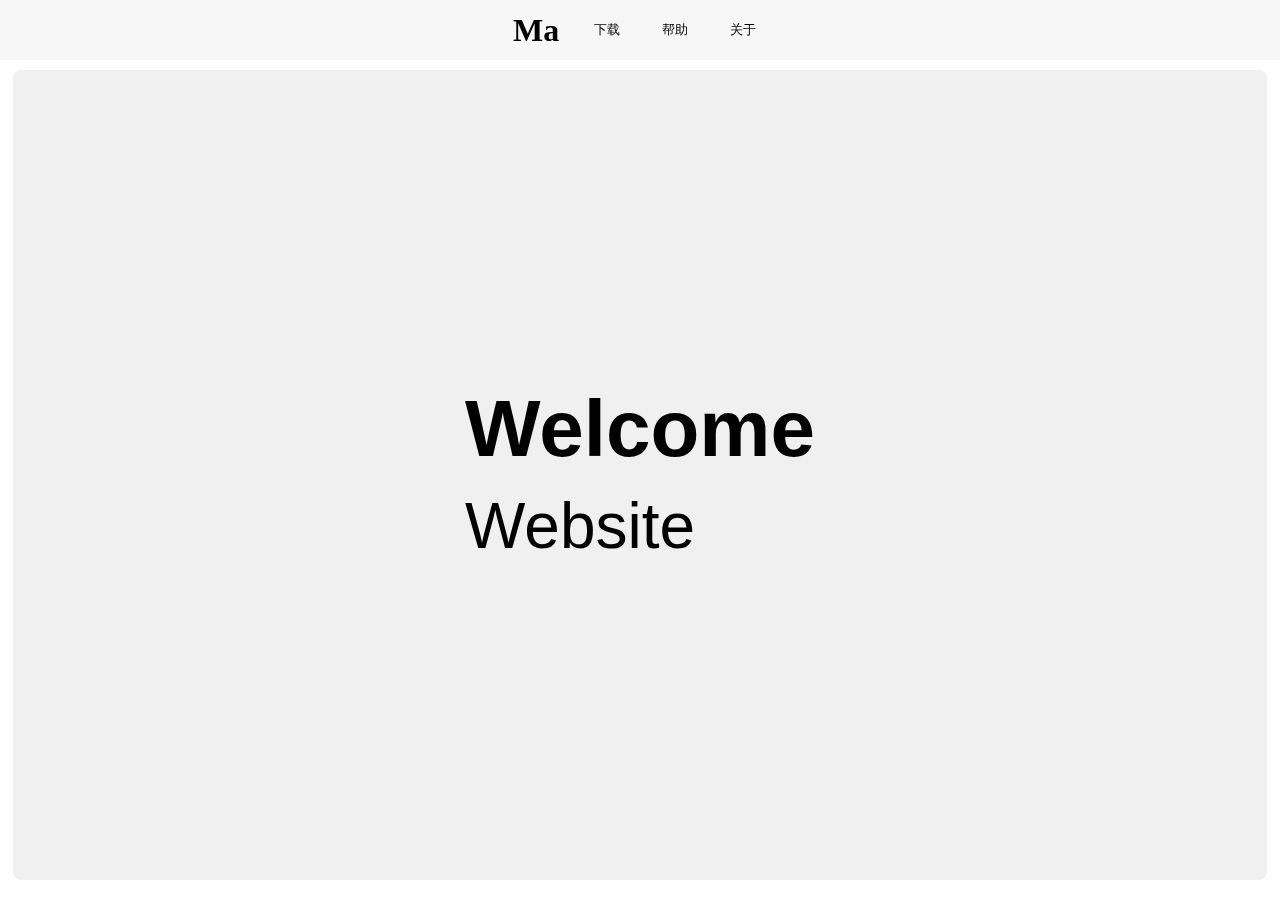
<file: index.html>
<!DOCTYPE html>
<html lang="en">
<head>
    <meta charset="UTF-8">
    <meta name="viewport" content="width=device-width, initial-scale=1.0">
    <link rel="stylesheet" href="css/tus.css">
    <link rel="stylesheet" href="https://lf3-cdn-tos.bytecdntp.com/cdn/expire-1-M/font-awesome/4.7.0/css/font-awesome.min.css">
    <title>Matkh</title>
    <link rel="shortcut icon" href="ZAO.png" type="image/x-icon">
</head>
<body>
    <div class="navbar">
            <div class="logo"><h1>Ma</h1></div>
<button onclick="showContent('content1')">下载</button>
<button onclick="showContent('content2')">帮助</button>
<button onclick="showContent('content3')">关于</button>

    </div>
    <!--WELCOME-->
    <div id="cont" class="cont">
        <h1>Welcome<br><span>Website</span></h1>
    </div>
    <!--DOWNLOAD-->
    <div id="content1" class="content">
        <h1 style="text-align: center;">下载</h1>
        <div class="yellow-warn"> 
            <h3><i class="fa fa-exclamation-circle"></i>请注意：这些仅用于学习用途</h3>
        </div>
        <div class="green-warn"> 
            <h3><i class="fa fa-check-square"></i>单击卡片进入下载页面</h3>
        </div>
        <div class="download-card" onclick="location.href='xzmuban.html'">
              <i class="fa fa-pencil-square"></i>
            <h1>HTML模板</h1>
        </div>
 
        <div class="download-card" onclick="location.href='flmuban.html'">
            <i class="fa fa-music"></i>
          <h1>FL Studio模板</h1>
          
      </div>
      
  </div>
    </div>
    <!--FAQ-->
    <div id="content2" class="content">
        <h2>帮助</h2>
        <h3>关于FL插件问题</h3>
        <p>FL Studio模板中，部分插件为外置插件，未安装会导致缺失部分音色
            <br>不过基于想象力，您仍然可以采用其他插件实现创作</p>
    </div>
    <!--ABOUT-->
    <div id="content3" class="content">
        <h2>关于MATKH</h2>
        <img src="ZAO.png" alt="Logo">
        <h1>Ma Website(Ver:4e)</h1>
        <div class="red-warn"> 
            <h3><i class="fa fa-exclamation-circle"></i>No Content</h3>
        </div>
    </div>
    
</body>
<script>
    function showContent(id) {
    // 隐藏所有内容
    let cont = document.getElementById('cont');
    var contents = document.getElementsByClassName("content");
    for (var i = 0; i < contents.length; i++) {
        contents[i].style.display = "none";
        cont.style.display = "none";
        
    }

    // 显示指定id的内容
    var contentToShow = document.getElementById(id);
    if (contentToShow) {
        contentToShow.style.display = "block";
    }
}
</script>
</html>
</file>
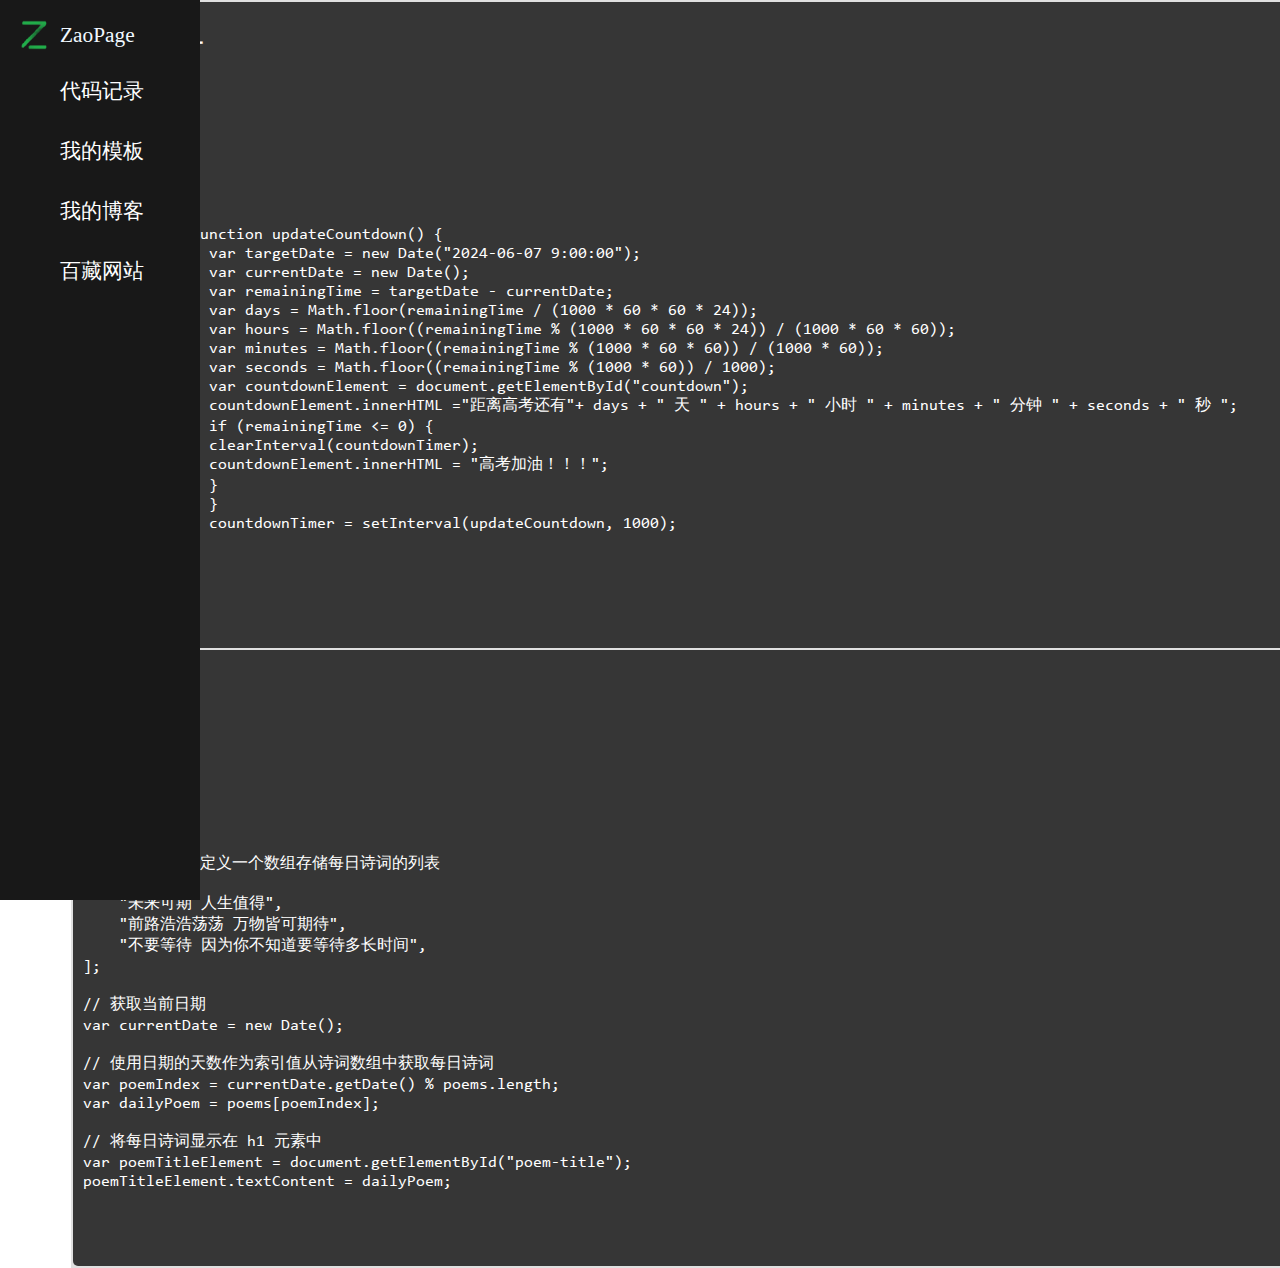
<file: code.html>
<!DOCTYPE html>
<html lang="en">
<head>
    <meta charset="UTF-8">
    <meta http-equiv="X-UA-Compatible" content="IE=edge">
    <meta name="viewport" content="width=device-width, initial-scale=1.0">
    <link rel="shortcut icon" href="ZAO.png">
    <link rel ="stylesheet" media="screen and (min-width: 1000px)" href="css/style.css">
    <link rel ="stylesheet" media="screen and (max-width: 999px)" href="css/style-min.css">
    <link rel="stylesheet" href="https://lf3-cdn-tos.bytecdntp.com/cdn/expire-1-M/font-awesome/4.7.0/css/font-awesome.min.css">
    <title>zao 代码</title>
</head>
<body>
   <div class="nav">
    <div class="logo"><img src="ZAO.png" alt="logo" width="40px" height="40px"><span peno>ZaoPage</span></div>
      <div class="phbox1"></div>
      <a href="index.html" class="fa fa-chevron-left"><span peno>代码记录</span></a>
      <a href="csspage.html" class="fa fa-css3"><span peno>我的模板</span></a>
      <a href="myblog.html" class="fa fa-newspaper-o"><span peno>我的博客</span></a>
      <a href="websites.html" class="fa fa-link"><span peno>百藏网站</span></a>
   </div>
   <div class="content" style="display: block;">
    <div class="code-card">
      <h2>高考倒计时</h2>
      <pre>
        <button onclick="copyToClipboard()">复制</button>
        <h3>Javascript</h3>
          <code code id="code">
            
            function updateCountdown() {
              var targetDate = new Date("2024-06-07 9:00:00");
              var currentDate = new Date();
              var remainingTime = targetDate - currentDate;
              var days = Math.floor(remainingTime / (1000 * 60 * 60 * 24));
              var hours = Math.floor((remainingTime % (1000 * 60 * 60 * 24)) / (1000 * 60 * 60));
              var minutes = Math.floor((remainingTime % (1000 * 60 * 60)) / (1000 * 60));
              var seconds = Math.floor((remainingTime % (1000 * 60)) / 1000);
              var countdownElement = document.getElementById("countdown");
              countdownElement.innerHTML ="距离高考还有"+ days + " 天 " + hours + " 小时 " + minutes + " 分钟 " + seconds + " 秒 ";
              if (remainingTime &#60= 0) {
              clearInterval(countdownTimer);
              countdownElement.innerHTML = "高考加油！！！";
              }
              }
          var countdownTimer = setInterval(updateCountdown, 1000);
          </code>
      </pre>
      <h2>效果</h2>
      <h3 id="countdown"></h3>
  </div>
  <!---------2----------->
  <div class="code-card">
    <h2>每日一句</h2>
    <pre>
      <button onclick="copyT()">复制</button>
      <h3>Javascript</h3>
        <code code id="codet">
          // 定义一个数组存储每日诗词的列表
var poems = [
    "未来可期 人生值得",
    "前路浩浩荡荡 万物皆可期待",
    "不要等待 因为你不知道要等待多长时间",
];

// 获取当前日期
var currentDate = new Date();

// 使用日期的天数作为索引值从诗词数组中获取每日诗词
var poemIndex = currentDate.getDate() % poems.length;
var dailyPoem = poems[poemIndex];

// 将每日诗词显示在 h1 元素中
var poemTitleElement = document.getElementById("poem-title");
poemTitleElement.textContent = dailyPoem;

        </code>
    </pre>
</div>
   </div>
</body>
<script>
  function updateCountdown() {
              var targetDate = new Date("2024-06-07 9:00:00");
              var currentDate = new Date();
              var remainingTime = targetDate - currentDate;
              var days = Math.floor(remainingTime / (1000 * 60 * 60 * 24));
              var hours = Math.floor((remainingTime % (1000 * 60 * 60 * 24)) / (1000 * 60 * 60));
              var minutes = Math.floor((remainingTime % (1000 * 60 * 60)) / (1000 * 60));
              var seconds = Math.floor((remainingTime % (1000 * 60)) / 1000);
              var countdownElement = document.getElementById("countdown");
              countdownElement.innerHTML ="距离高考还有"+ days + " 天 " + hours + " 小时 " + minutes + " 分钟 " + seconds + " 秒 ";
              if (remainingTime <= 0) {
              clearInterval(countdownTimer);
              countdownElement.innerHTML = "高考加油！！！";
              }
              }
              var countdownTimer = setInterval(updateCountdown, 1000);
              //----------------------------------
              function copyToClipboard() {
            const code = document.getElementById('code').innerText;
            const textarea = document.createElement('textarea');
            textarea.value = code;
            document.body.appendChild(textarea);
            textarea.select();
            document.execCommand('copy');
            document.body.removeChild(textarea);
            alert('文本已复制到剪贴板！');
        }
        
        function copyT() {
            const code = document.getElementById('codet').innerText;
            const textarea = document.createElement('textarea');
            textarea.value = code;
            document.body.appendChild(textarea);
            textarea.select();
            document.execCommand('copy');
            document.body.removeChild(textarea);
            alert('文本已复制到剪贴板！');
        }
</script>
</html>
</file>
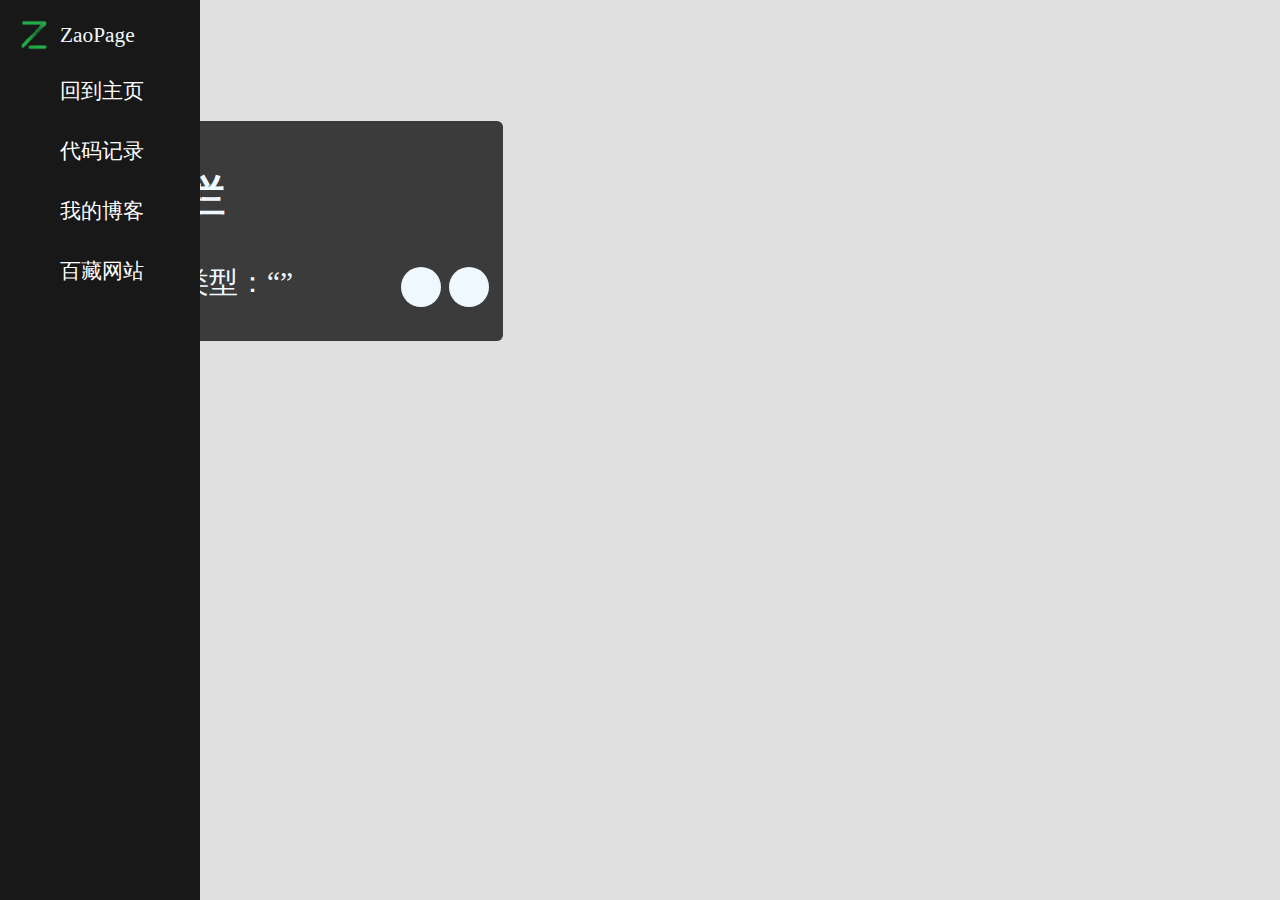
<file: csspage.html>
<!DOCTYPE html>
<html lang="en">
<head>
    <meta charset="UTF-8">
    <meta http-equiv="X-UA-Compatible" content="IE=edge">
    <meta name="viewport" content="width=device-width, initial-scale=1.0">
    <link rel="shortcut icon" href="ZAO.png">
    <link rel ="stylesheet" media="screen and (min-width: 1000px)" href="css/style.css">
    <link rel ="stylesheet" media="screen and (max-width: 999px)" href="css/style-min.css">
    <link rel="stylesheet" href="https://lf3-cdn-tos.bytecdntp.com/cdn/expire-1-M/font-awesome/4.7.0/css/font-awesome.min.css">
    <title>Zao 网页模板</title>
</head>
<body>
   <div class="nav">
       <div class="logo"><img src="ZAO.png" alt="logo" width="40px" height="40px"><span peno>ZaoPage</span></div>
      <div class="phbox1"></div>
      <a href="index.html" class="fa fa-chevron-left"><span peno>回到主页</span></a>
      <a href="code.html" class="fa fa-code"><span peno>代码记录</span></a>
      <a href="myblog.html" class="fa fa-newspaper-o"><span peno>我的博客</span></a>
      <a href="websites.html" class="fa fa-link"><span peno>百藏网站</span></a>
   </div>
   <div class="content" style="display: block;">
      <h1 class="tit">模板</h1>
      <div class="mb-card">
        <h2>侧边栏</h2>
        主语言类型：<q class="fa fa-css3"></q>
        <a class="yuen" href="muban/n.htm"><i class="fa fa-chevron-right"></i></a>
        <a class="yuen" download="muban/n.htm" href="muban/n.htm"><i class="fa fa-download"></i></a>
      </div>
   </div>
</body>
</html>
</file>
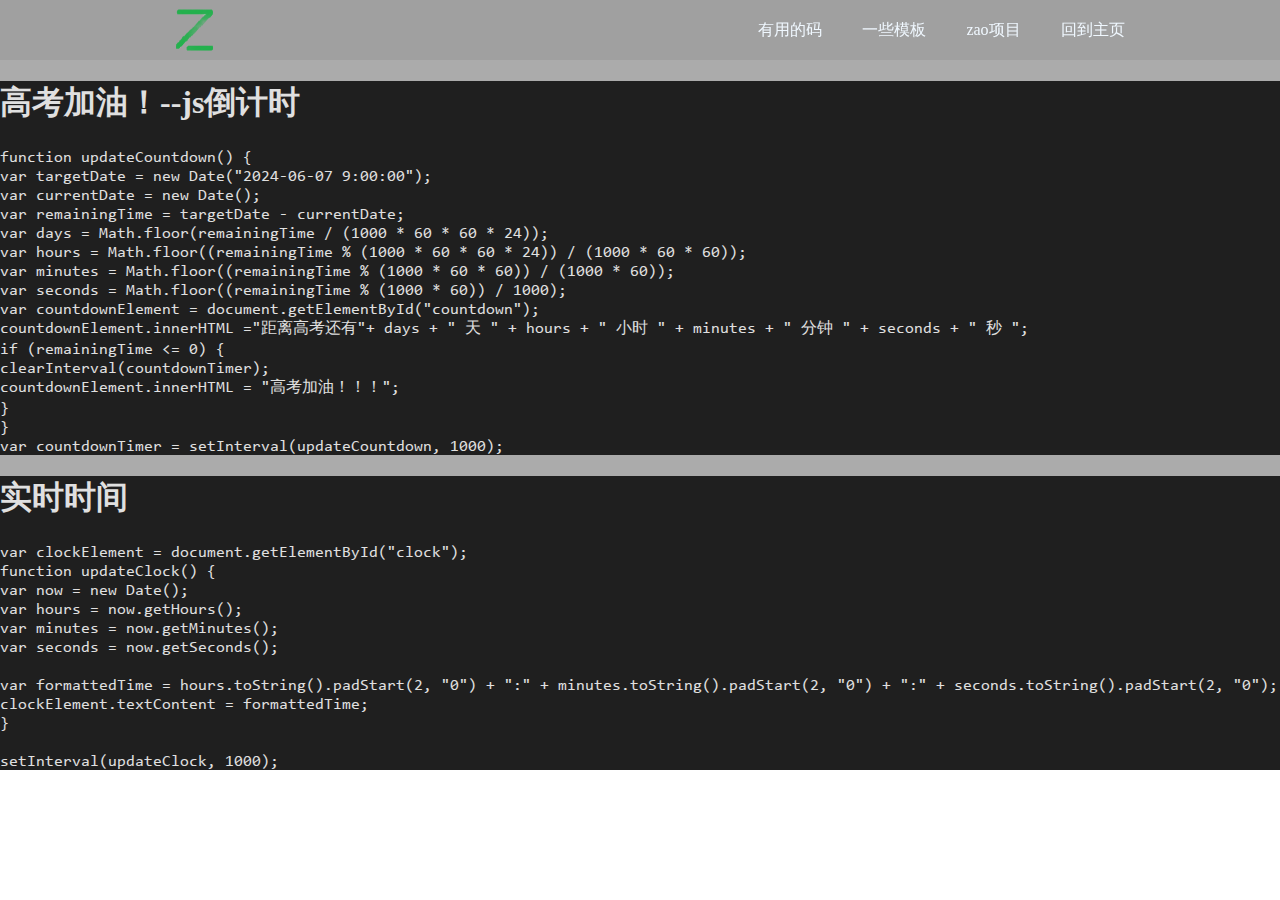
<file: doc.html>
<!DOCTYPE html>
<html>
    <head>
        <meta charset="utf-8">
        <title>ZAO css</title>
        <link rel="shortcut icon" href="ZAO.png">
        <meta name="viewport" content="width=device-width, initial-scale=1">
    <meta name="viewport" content="width=device-width, initial-scale=1">
    <link rel ="stylesheet" media="screen and (min-width: 1000px)" href="css/one.css">
    <link rel ="stylesheet" media="screen and (max-width: 999px)" href="css/onem.css">
    </head>
    <style>
        @font-face {
            font-family: consola;
            src: url(css/consola-1.ttf);
        }
        code{
            font-family: consola;
        }
    </style>
    <body>
        <div class="navbar">
            <img src="ZAO.png" alt="ZAO" width="60px" height="60px" onclick="cdlan()">
            <a href="doc.html">有用的码</a>
            <a href="dow.html">一些模板</a>
            <a href="covim.html">zao项目</a>
            <a href="index.html">回到主页</a>
        </div>
        <div class="lant" id="lan" style="left: -1200px;">
            <a href="doc.html">有用的码</a>
            <a href="dow.html">一些模板</a>
            <a href="covim.html">zao项目</a>
            <a href="index.html">回到主页</a>
        </div>
        <div class="text">
            <div class="card-zu">
                <h1>高考加油！--js倒计时</h1> 
                <code>
                    function updateCountdown() {<br>
                        var targetDate = new Date("2024-06-07 9:00:00");<br>
                        var currentDate = new Date();<br>
                        var remainingTime = targetDate - currentDate;<br>
                        var days = Math.floor(remainingTime / (1000 * 60 * 60 * 24));<br>
                        var hours = Math.floor((remainingTime % (1000 * 60 * 60 * 24)) / (1000 * 60 * 60));<br>
                        var minutes = Math.floor((remainingTime % (1000 * 60 * 60)) / (1000 * 60));<br>
                        var seconds = Math.floor((remainingTime % (1000 * 60)) / 1000);<br>
                        var countdownElement = document.getElementById("countdown");<br>
                        countdownElement.innerHTML ="距离高考还有"+ days + " 天 " + hours + " 小时 " + minutes + " 分钟 " + seconds + " 秒 ";<br>
                        if (remainingTime <= 0) {<br>
                          clearInterval(countdownTimer);<br>
                          countdownElement.innerHTML = "高考加油！！！";<br>
                        }<br>
                      }<br>
                      var countdownTimer = setInterval(updateCountdown, 1000);<br>
                </code>
            </div>
            <div class="card-zu">
                <h1>实时时间</h1>
                <code>
                    var clockElement = document.getElementById("clock");<br>
function updateClock() {<br>
  var now = new Date();<br>
  var hours = now.getHours();<br>
  var minutes = now.getMinutes();<br>
  var seconds = now.getSeconds();<br>
  <br>
  var formattedTime = hours.toString().padStart(2, "0") + ":" + minutes.toString().padStart(2, "0") + ":" +
    seconds.toString().padStart(2, "0");<br>
  clockElement.textContent = formattedTime;<br>
}<br>
<br>
setInterval(updateClock, 1000);<br>
                </code>
            </div>
        </div>
    </body>
    <script>
    let lan = document.getElementById('lan');
        function cdlan(){
            if(lan.style.left === '-1200px'){
                lan.style.left = '0';
            }else{
                lan.style.left = '-1200px';
            }
        }
    </script>
</html>
</file>
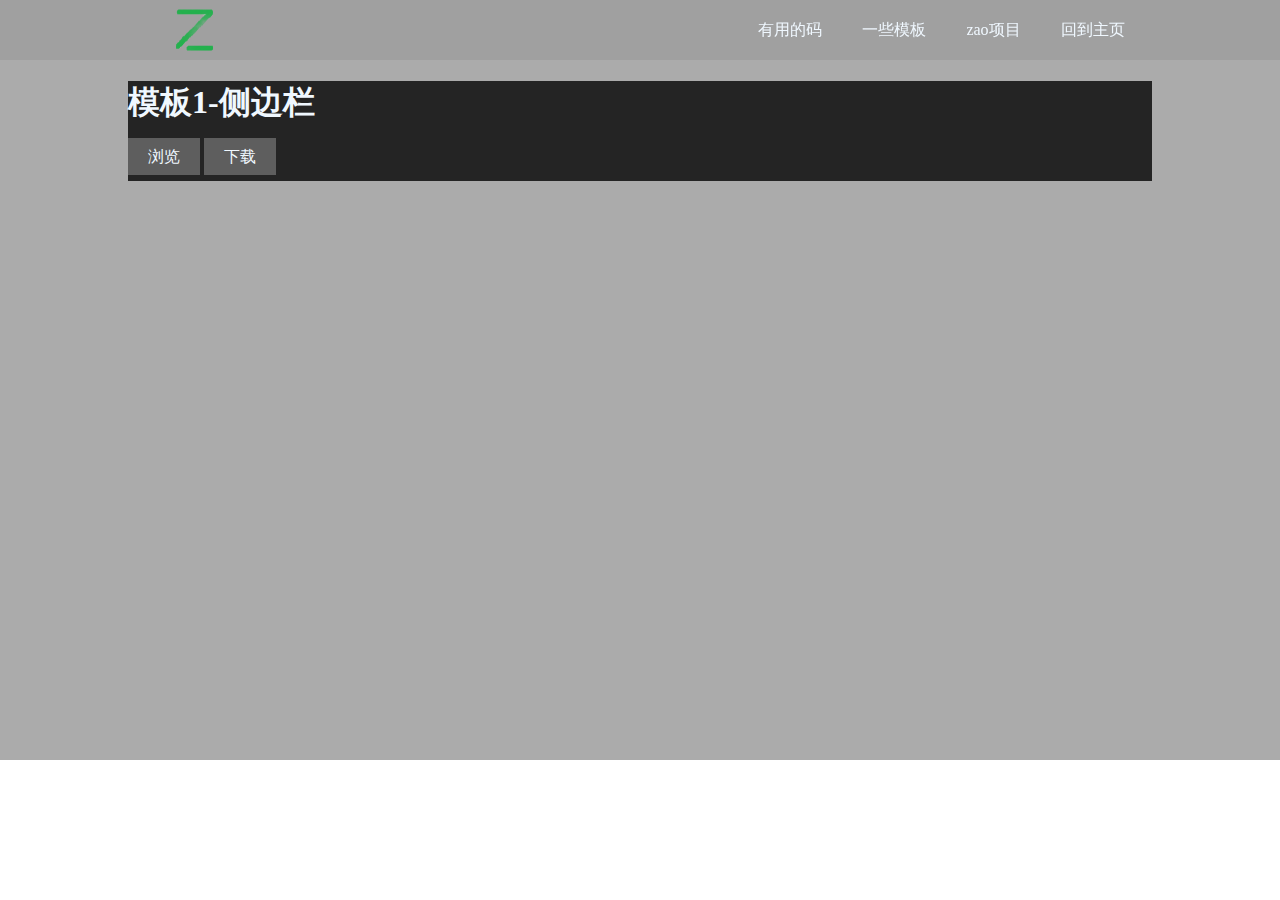
<file: dow.html>
<!DOCTYPE html>
<html>
    <head>
        <meta charset="utf-8">
        <title>ZAO 模板</title>
        <link rel="shortcut icon" href="ZAO.png">
        <link rel="stylesheet" href="https://lf3-cdn-tos.bytecdntp.com/cdn/expire-1-M/font-awesome/4.7.0/css/font-awesome.min.css">
        <meta name="viewport" content="width=device-width, initial-scale=1">
    <meta name="viewport" content="width=device-width, initial-scale=1">
    <link rel ="stylesheet" media="screen and (min-width: 1000px)" href="css/one.css">
    <link rel ="stylesheet" media="screen and (max-width: 999px)" href="css/onem.css">
    </head>
    <body>
        <div class="navbar">
            <img src="ZAO.png" alt="ZAO" width="60px" height="60px" onclick="cdlan()">
            <a href="doc.html">有用的码</a>
            <a href="dow.html">一些模板</a>
            <a href="covim.html">zao项目</a>
            <a href="index.html">回到主页</a>
        </div>
        <div class="lant" id="lan" style="left: -1200px;">
            <a href="doc.html">有用的码</a>
            <a href="dow.html">一些模板</a>
            <a href="covim.html">zao项目</a>
            <a href="index.html">回到主页</a>
        </div>
        <div class="text">
            <div class="muban">
            <h1>模板1-侧边栏</h1>
            
            <a onclick="location.href= 'muban/n.htm'">浏览</a>
            <a href="muban/n.htm" download="muban/n.htm">下载</a>
            </div>
        </div>
    </body>
    <script>
    let lan = document.getElementById('lan');
        function cdlan(){
            if(lan.style.left === '-1200px'){
                lan.style.left = '0';
            }else{
                lan.style.left = '-1200px';
            }
        }
    </script>
</html>
</file>
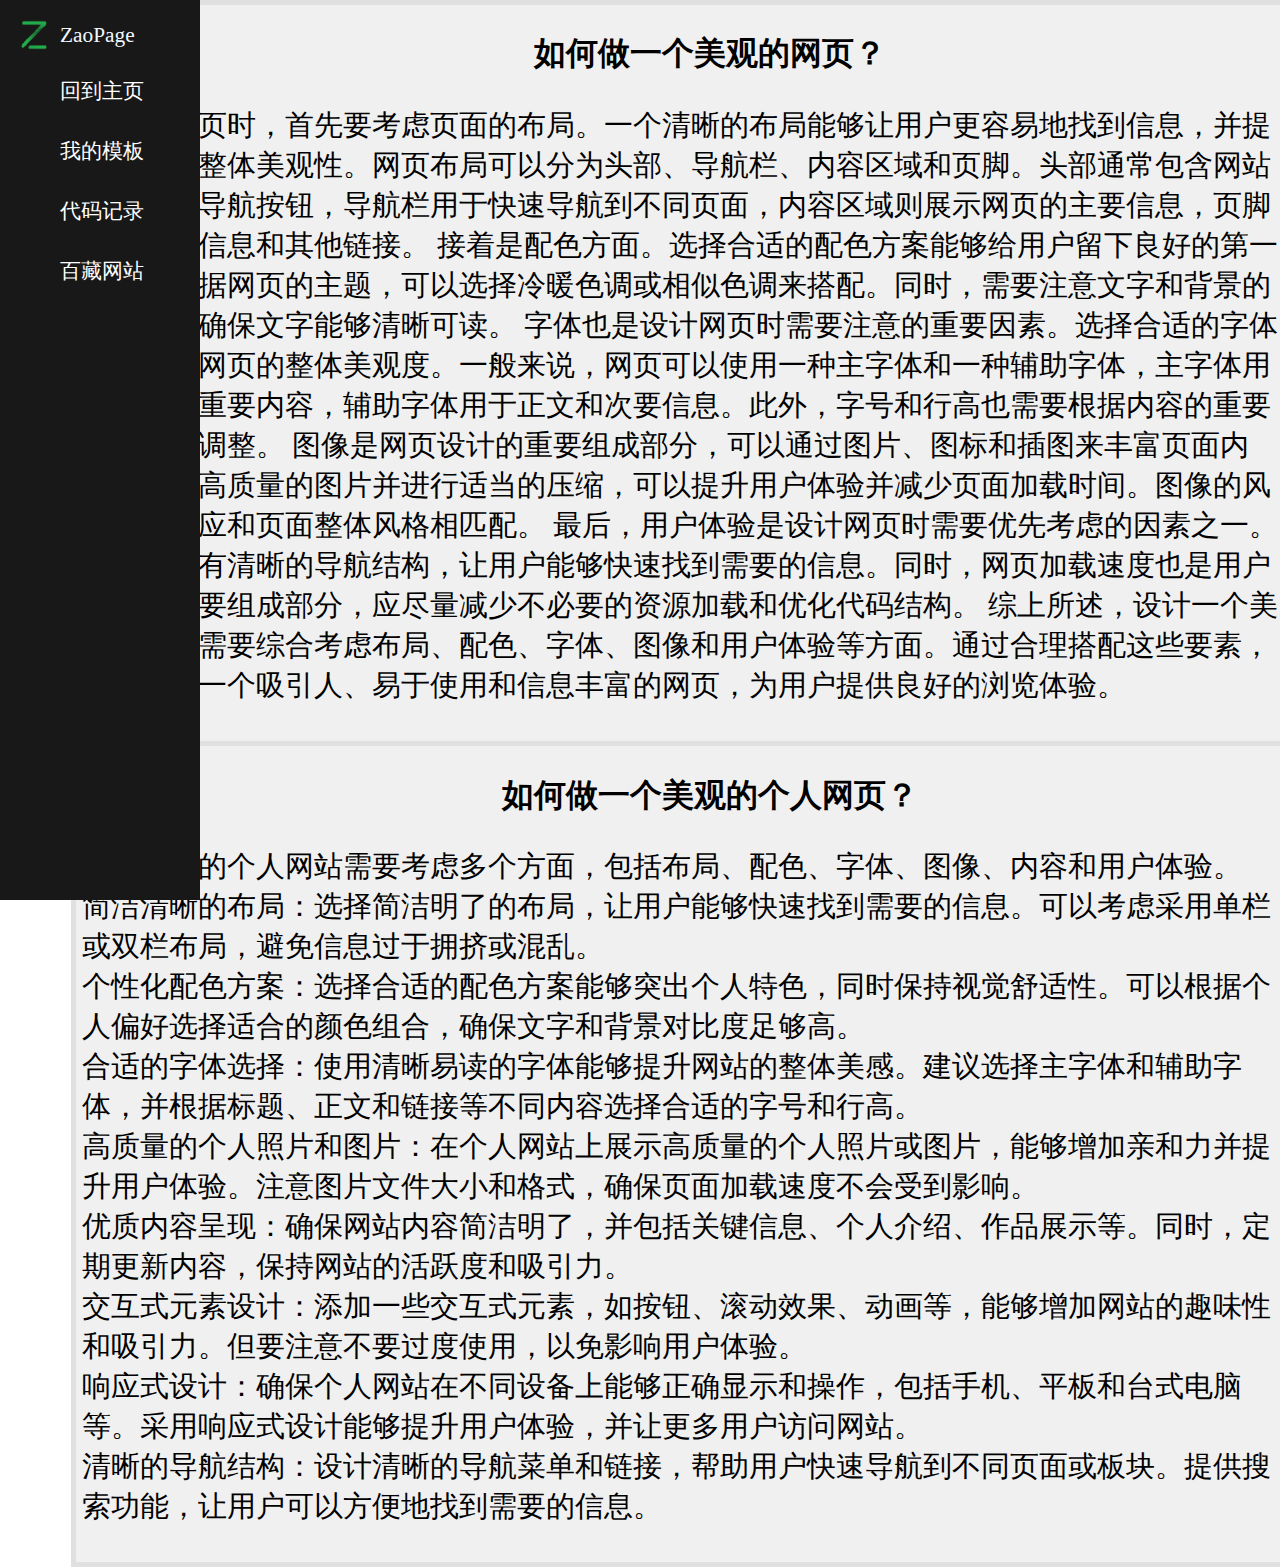
<file: myblog.html>
<!DOCTYPE html>
<html lang="en">
<head>
    <meta charset="UTF-8">
    <meta http-equiv="X-UA-Compatible" content="IE=edge">
    <meta name="viewport" content="width=device-width, initial-scale=1.0">
    <link rel="shortcut icon" href="ZAO.png">
    <link rel ="stylesheet" media="screen and (min-width: 1000px)" href="css/style.css">
    <link rel ="stylesheet" media="screen and (max-width: 999px)" href="css/style-min.css">
    <link rel="stylesheet" href="https://lf3-cdn-tos.bytecdntp.com/cdn/expire-1-M/font-awesome/4.7.0/css/font-awesome.min.css">
    <title>ZAO --？</title>
</head>
<body>
   <div class="nav">
    <div class="logo"><img src="ZAO.png" alt="logo" width="40px" height="40px"><span peno>ZaoPage</span></div>
      <div class="phbox1"></div>
      <a href="index.html" class="fa fa-chevron-left"><span peno>回到主页</span></a>
      <a href="csspage.html" class="fa fa-css3"><span peno>我的模板</span></a>
      <a href="code.html" class="fa fa-code"><span peno>代码记录</span></a>
      <a href="websites.html" class="fa fa-link"><span peno>百藏网站</span></a>
   </div>
   <div class="content" style="display: block;overflow-y: scroll;">
      <!--Text1-->
         <div class="text-blog">
            <h1>如何做一个美观的网页？</h1>
            <p>
               在设计网页时，首先要考虑页面的布局。一个清晰的布局能够让用户更容易地找到信息，并提升网页的整体美观性。网页布局可以分为头部、导航栏、内容区域和页脚。头部通常包含网站的标志和导航按钮，导航栏用于快速导航到不同页面，内容区域则展示网页的主要信息，页脚包含版权信息和其他链接。

               接着是配色方面。选择合适的配色方案能够给用户留下良好的第一印象。根据网页的主题，可以选择冷暖色调或相似色调来搭配。同时，需要注意文字和背景的对比度，确保文字能够清晰可读。
               
               字体也是设计网页时需要注意的重要因素。选择合适的字体能够提升网页的整体美观度。一般来说，网页可以使用一种主字体和一种辅助字体，主字体用于标题和重要内容，辅助字体用于正文和次要信息。此外，字号和行高也需要根据内容的重要程度进行调整。
               
               图像是网页设计的重要组成部分，可以通过图片、图标和插图来丰富页面内容。选择高质量的图片并进行适当的压缩，可以提升用户体验并减少页面加载时间。图像的风格和颜色应和页面整体风格相匹配。
               
               最后，用户体验是设计网页时需要优先考虑的因素之一。网页应具有清晰的导航结构，让用户能够快速找到需要的信息。同时，网页加载速度也是用户体验的重要组成部分，应尽量减少不必要的资源加载和优化代码结构。
               
               综上所述，设计一个美观的网页需要综合考虑布局、配色、字体、图像和用户体验等方面。通过合理搭配这些要素，可以打造一个吸引人、易于使用和信息丰富的网页，为用户提供良好的浏览体验。

            </p>
         </div>
         <div class="text-blog">
            <h1>如何做一个美观的个人网页？</h1>
            <p>
               设计美观的个人网站需要考虑多个方面，包括布局、配色、字体、图像、内容和用户体验。<br>
               简洁清晰的布局：选择简洁明了的布局，让用户能够快速找到需要的信息。可以考虑采用单栏或双栏布局，避免信息过于拥挤或混乱。<br>

个性化配色方案：选择合适的配色方案能够突出个人特色，同时保持视觉舒适性。可以根据个人偏好选择适合的颜色组合，确保文字和背景对比度足够高。<br>

合适的字体选择：使用清晰易读的字体能够提升网站的整体美感。建议选择主字体和辅助字体，并根据标题、正文和链接等不同内容选择合适的字号和行高。<br>

高质量的个人照片和图片：在个人网站上展示高质量的个人照片或图片，能够增加亲和力并提升用户体验。注意图片文件大小和格式，确保页面加载速度不会受到影响。<br>

优质内容呈现：确保网站内容简洁明了，并包括关键信息、个人介绍、作品展示等。同时，定期更新内容，保持网站的活跃度和吸引力。<br>

交互式元素设计：添加一些交互式元素，如按钮、滚动效果、动画等，能够增加网站的趣味性和吸引力。但要注意不要过度使用，以免影响用户体验。<br>

响应式设计：确保个人网站在不同设备上能够正确显示和操作，包括手机、平板和台式电脑等。采用响应式设计能够提升用户体验，并让更多用户访问网站。<br>

清晰的导航结构：设计清晰的导航菜单和链接，帮助用户快速导航到不同页面或板块。提供搜索功能，让用户可以方便地找到需要的信息。<br>
            </p>
         </div>
   </div> 
</body>
</html>
</file>
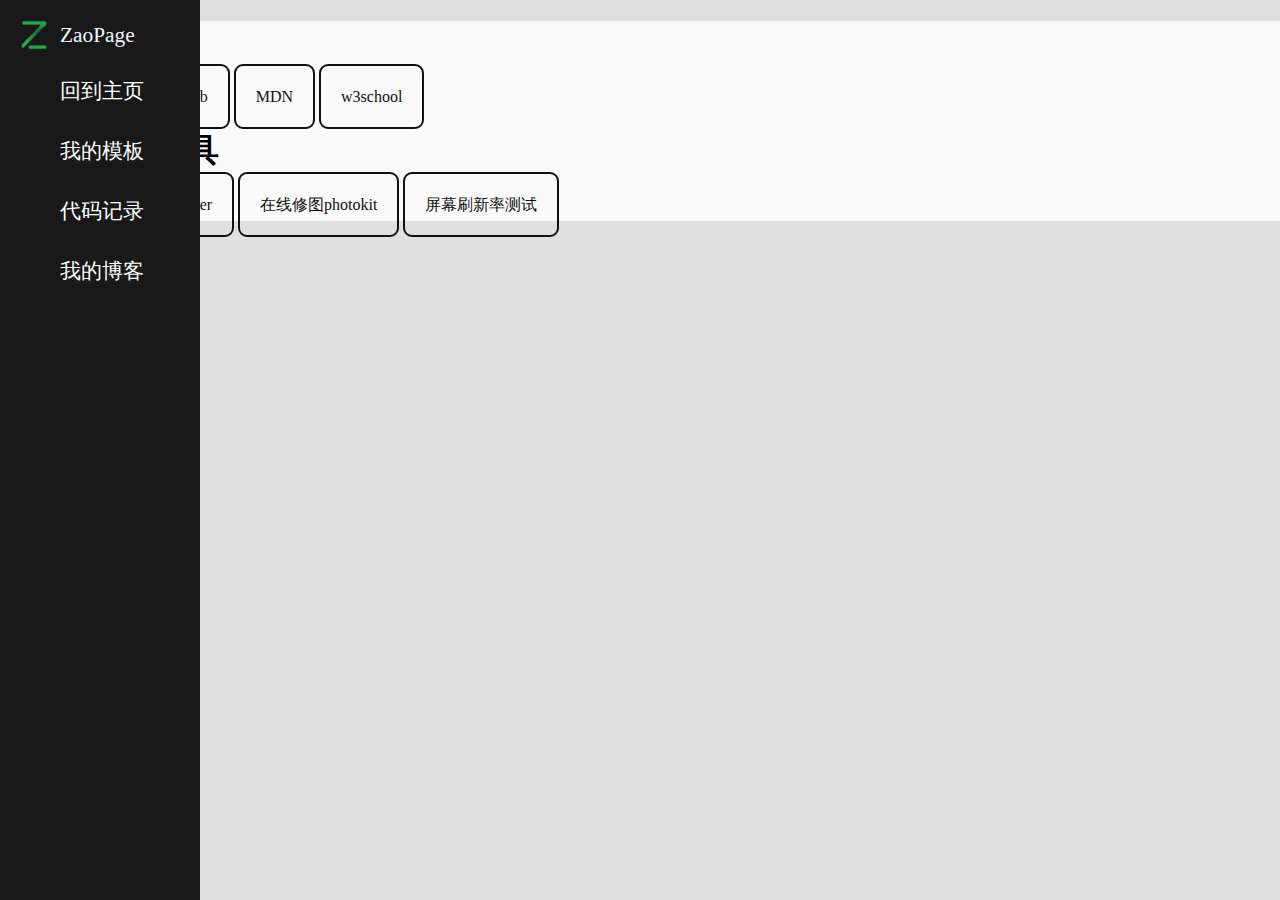
<file: websites.html>
<!DOCTYPE html>
<html lang="en">
<head>
    <meta charset="UTF-8">
    <meta http-equiv="X-UA-Compatible" content="IE=edge">
    <meta name="viewport" content="width=device-width, initial-scale=1.0">
    <link rel="shortcut icon" href="ZAO.png">
    <link rel ="stylesheet" media="screen and (min-width: 1000px)" href="css/style.css">
    <link rel ="stylesheet" media="screen and (max-width: 999px)" href="css/style-min.css">
    <link rel="stylesheet" href="https://lf3-cdn-tos.bytecdntp.com/cdn/expire-1-M/font-awesome/4.7.0/css/font-awesome.min.css">
    <title>Zao 百藏网站</title>
</head>
<body>
   <div class="nav">
    <div class="logo"><img src="ZAO.png" alt="logo" width="40px" height="40px"><span peno>ZaoPage</span></div>
      <div class="phbox1"></div>
      <a href="index.html" class="fa fa-chevron-left"><span peno>回到主页</span></a>
      <a href="csspage.html" class="fa fa-css3"><span peno>我的模板</span></a>
      <a href="code.html" class="fa fa-code"><span peno>代码记录</span></a>
      <a href="websites.html" class="fa fa-newspaper-o"><span peno>我的博客</span></a>
   </div>
   <div class="content" style="display: block;">
   <div class="site">
    <h1>学习类</h1>
    <a href="https://www.runoob.com">菜鸟教程Runoob</a>
    <a href="https://developer.mozilla.org/">MDN</a>
    <a href="https://www.w3school.com.cn/">w3school</a>
    <!------------>
    <h1>在线工具</h1>
    <a href="https://www.zfrontier.com/lab/keyboardTester">键盘测试zfrontier</a>
    <a href="https://photokit.com/">在线修图photokit</a>
    <a href="https://www.testufo.com/">屏幕刷新率测试</a>
   </div>
   </div>
</body>
</html>
</file>
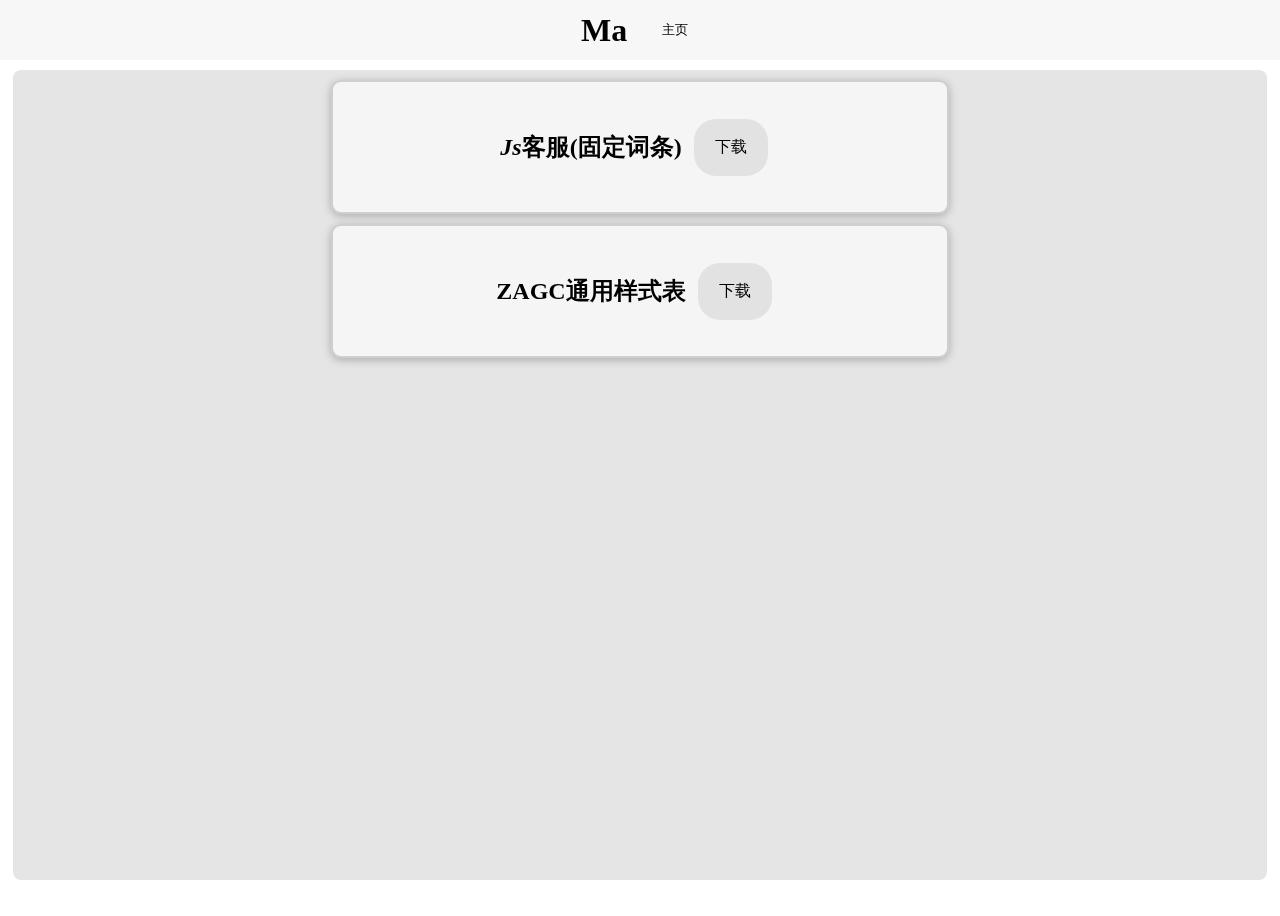
<file: xzmuban.html>
<!DOCTYPE html>
<html lang="en">
<head>
    <meta charset="UTF-8">
    <meta name="viewport" content="width=device-width, initial-scale=1.0">
    <link rel="stylesheet" href="css/tus.css">
    <link rel="shortcut icon" href="ZAO.png" type="image/x-icon">
    <link rel="stylesheet" href="https://lf3-cdn-tos.bytecdntp.com/cdn/expire-1-M/font-awesome/4.7.0/css/font-awesome.min.css">
    <title>Download</title>
    <link rel="shortcut icon" href="ZAO.png" type="image/x-icon">
</head>
<body>
    <div class="navbar">
            <div class="logo"><h1>Ma</h1></div>
            <button onclick="location.href='index.html'">主页</button>
            </div>
            <div class="content-xz">
                
            <div class="xzkp">
                <h2><i>Js</i>客服(固定词条)</h2>  
                <a href="Download/jschat.htm" download="jschat.htm">
                    <i class="fa fa-download"></i>
                    下载
                </a>
            </div>

            <div class="xzkp">
                <h2><i class="fa fa-css3"></i> ZAGC通用样式表</h2>  
                <a href="Download/ver0.2.zip" download="ver0.2.zip">
                    <i class="fa fa-download"></i>
                    下载
                </a>
            </div>
        </div>
            </body>
            </html>
</file>
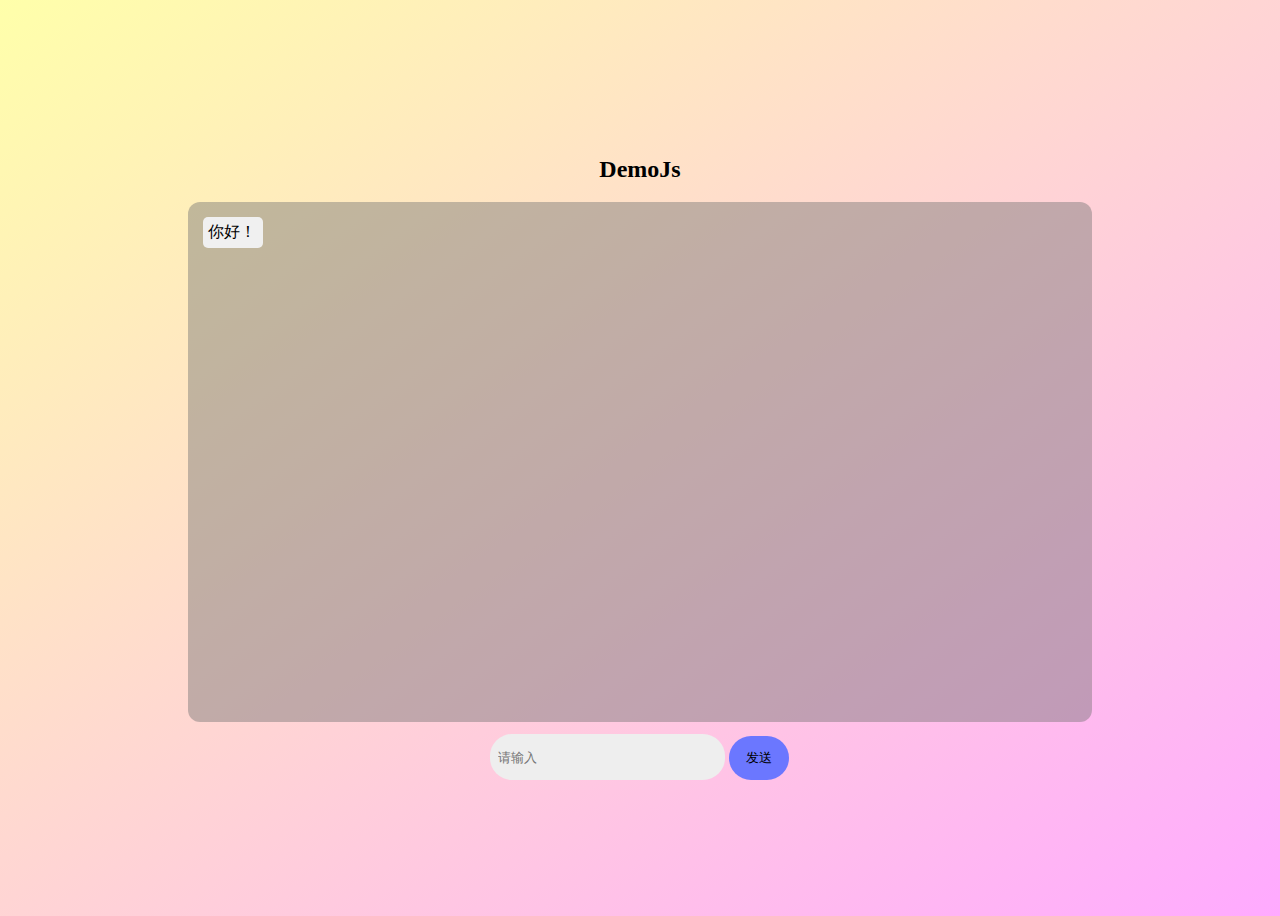
<file: Download/jschat.htm>
<!DOCTYPE html>
<html lang="en">
<head>
    <meta charset="UTF-8">
    <meta name="viewport" content="width=device-width, initial-scale=1.0">
    <title>Demo</title>
    <style>
        body{
            height: 100vh;
            background-image: linear-gradient(to left top,#faf,#ffa);
            flex-direction: column;
            display: flex;
            align-items: center;
            justify-content: center;
        }
        #chatbox {
            width: 70%;
            height: 500px;
            overflow-y: scroll;
            padding: 10px;
            background-color: #74747471;
            border-radius: 12px;
            margin-bottom: 12px;
        }
        
        .response {
            background-color: #f0f0f0;
            padding: 5px;
            margin: 5px;
            min-width: 50px;
            border-radius: 5px;
            float: left;
            margin-right: 20%;
            animation: tc .4s;
        }
        @keyframes tc {
            0%{opacity: 0;}
        }
        .user-message {
            background-color: #43FF55;
            padding: 5px;
            margin-left: 70%;
            min-width: 5px;
            border-radius: 5px;
            float:right;
        }
        button{
          outline: none;
          width: 20%;
          height: 44px;
          border: none;
          background-color: #6B77FF;
          border-radius: 25px;
        }
        input[type="text"]{
          outline: none;
          border: none;
          height: 44px;
          background-color: #EEEEEE;
          width: 75%;
          border-radius:22px;
          padding-left: 8px;
        }
        .response-e{
            background-color: #f0f0f0;
            padding: 5px;
            margin: 5px;
            min-width: 50px;
            border-radius: 5px;
            float: left;
            margin-right: 20%;
          color: #FF2B2B;
        }
        .chat-input{
            width: 300px;
        }
    </style>
</head>
<body>
    <h2>DemoJs</h2>
    <div id="chatbox">
         <div class="response">
            你好！
        </div>
    </div>
    <div class="chat-input"><input type="text" id="message" placeholder="请输入">
    <button onclick="sendMessage()">发送</button></div>
    <script>
        const responses = {
    "你好": "有什么可以帮到您的吗？",
    "你是谁": "我是Js",
};


function sendMessage() {

const message = document.getElementById('message').value.toLowerCase();
let response = "";

const chatbox = document.getElementById('chatbox');
const userMessage = document.createElement('div');
userMessage.textContent = message;
userMessage.classList.add('user-message');
chatbox.appendChild(userMessage);

for (const key in responses) {
if (message.includes(key)) {
    response = responses[key];
    break;
}
}

setTimeout(function() {
const newMessage = document.createElement('div');

if (response) {
    newMessage.textContent = response;
    newMessage.classList.add('response');
} else {
    newMessage.innerHTML ='<div class="response-e">' + "错误: 这个问题暂时无法回答哦" + "</div>";
}

chatbox.appendChild(newMessage);
document.getElementById('message').value = '';
chatbox.scrollTop = chatbox.scrollHeight;
}, 1000);

}
    </script>
</body>
</html>
</file>
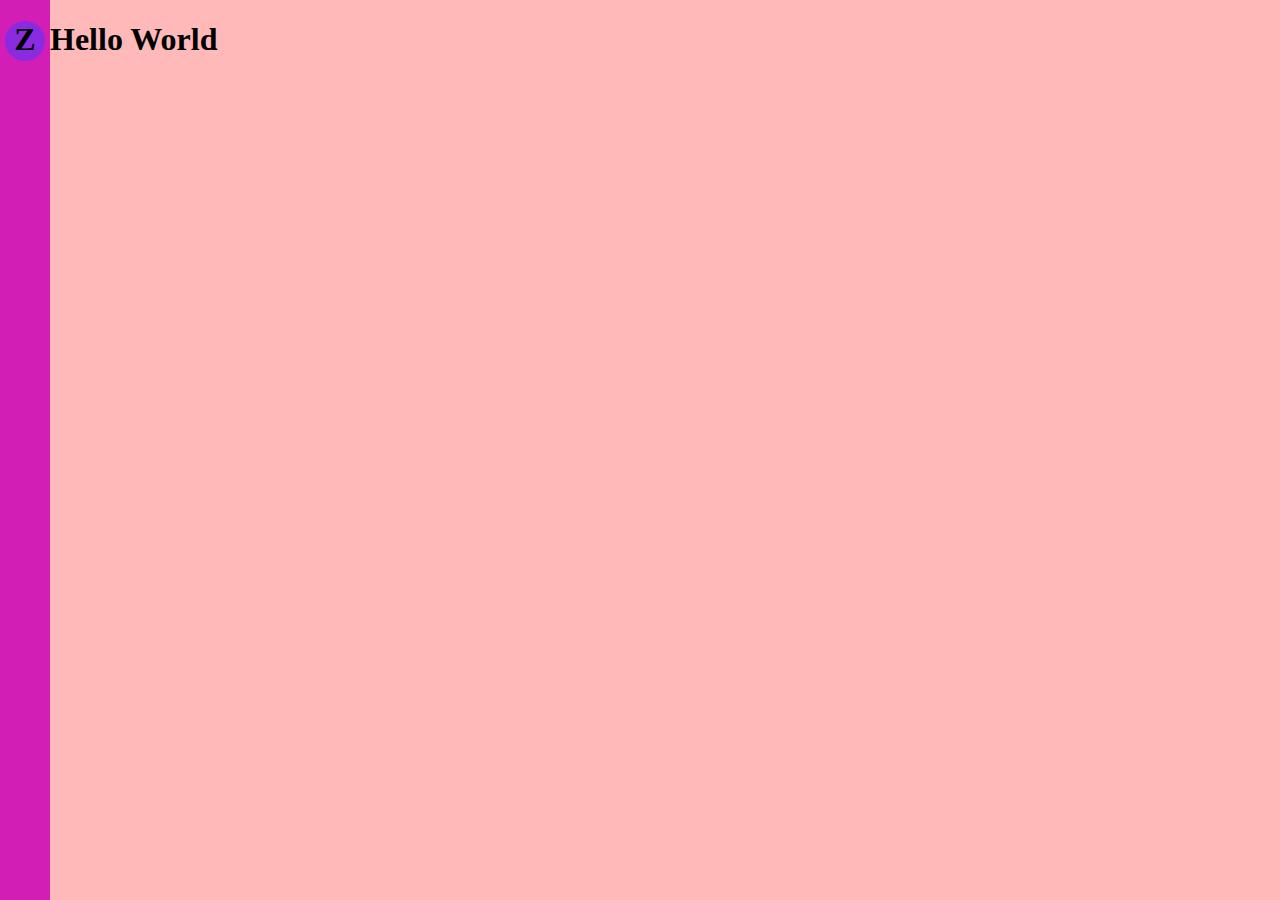
<file: muban/n.htm>
<!DOCTYPE html>
<html>
<head>
  <link rel="stylesheet" href="https://lf3-cdn-tos.bytecdntp.com/cdn/expire-1-M/font-awesome/4.7.0/css/font-awesome.min.css">

或者：
  <style>
    .nav{
      max-width: 50px;
      height: 100%;
      background-color: rgb(210, 30, 180);
      position: fixed;
      left: 0;
      top: 0;
      z-index: 999;
    }
    .tx{
      width: 40px;
      height: 40px;
      margin: 5px;
      background-color: blueviolet;
      border-radius: 50%;
      text-align: center;
    }
    .btn{
      width: 40px;
      height: 40px;
      margin: 5px;
      margin-top: 30px;
      background-color: #cccccc00;
      border: none;
      border-radius: 10px;
      transition: all 0.6s;
    }
    .btn:hover{
      background-color: rgba(240, 248, 255, 0.342);
      box-shadow: 0 0 5px #333;
    }
    .dropdown{
      overflow: visible;
      width: 80px;
      z-index: 999;
      display: flex;
      align-items: start;
    }
    .dropdown-content{
      display: none;
  position: absolute;

  left: 60px;
  background-color: #e7e7e7;
  min-width:300px;
  height: 400px;
  box-shadow: 0px 8px 16px 0px rgba(0,0,0,0.2);
  animation: anidc 0.3s;
  border-radius: 10px;
  z-index: 999;
  text-align: center;
    }

.dropdown:hover .dropdown-content {
  display: block;
}
@keyframes anidc {
  0%{opacity: 0;transform: translate(-3px);}
  100%{opacity: 1; transform: translate(0);}
}
.content{
  width: 100%;
  height: 100vh;
  background-color: #ffb9b9;
  position: fixed;
  top: 0;
  left: 50px;
  z-index: 1;
}
.dropdown-content button{
  width: 100%;
  height: 50px;
  border-radius: 10px;
  font-size: 18px;
  text-decoration: none;
  color: #020202;
  border: none;
  transition: all 0.2s;
}
.dropdown-content button:hover{
  background-color: #333;
}
  </style>
</head>
<body>
  <div class="nav">
    <div class="tx"><h1>Z</h1></div>
    <div class="dropdown">
      <button class="btn"><i class="fa fa-html5" style="font-size: 20pt;"> </i></button>
      <div class="dropdown-content">
        <!--Link-->
        <button onclick="location.href = '#3'">My html</button>
        <button onclick="location.href = '#3'">My html</button>
        <button onclick="location.href = '#3'">My html</button>
      </div>
    </div>

    <div class="dropdown">
      <button class="btn"><i class="fa fa-css3" style="font-size: 20pt;"> </i></button>
      <div class="dropdown-content">
        <!--Link-->
        <button onclick="location.href = '#3'">My css</button>
        <button onclick="location.href = '#3'">My css</button>
        <button onclick="location.href = '#3'">My css</button>
      </div>
    </div>
  </div>
  <!--CONTENT-->
  <div class="content">
    <h1>Hello World</h1>
  </div>
</body>
</html>
</file>
<file: css/tus.css>
body{
    min-height: 100vh;
    background-size: cover;
    overflow: scroll;
}
.navbar{
    width: 100%;
    height:60px;
    backdrop-filter: blur(6px);
    background-color: rgba(228, 228, 228, 0.308);
    position: fixed;
    top: 0;
    left: 0;
    display: flex;
    align-items: center;
    justify-content: center;
    z-index: 999;
}
.navbar button{
    width: 60px;
    height: 50px;
    background-color: #00000000;
    color: rgb(0, 0, 0);
    border: none;
    margin: 4px;
    transition: all 0.1s;
}
.navbar button:hover{
    background-color: #222222;
    color: rgb(236, 236, 236);
    border-radius: 15px;
}
.content {
    display: none;
    width: 98%;
    min-height: 90vh;
    background-color: rgba(207, 207, 207, 0.199);
    position: absolute;top:70px;left: 1%;
    border-radius: 6pt;
    animation: opacity-cnt 0.8s;
    transition: all .48s;
}
.logo{
    width: 50px;
    height: 50px;
    margin-right: 10px;
    margin-left: 10px;
    display: flex;
    align-items: center;
}
.cont{
    width: 98%;
    height: 90vh;
    background-color: rgba(240, 240, 240, 0.979);
    position: absolute;top:70px;left: 1%;
    border-radius: 6pt;
    display: flex;
    align-items: center;
    justify-content: center;
    flex-direction: column;
    animation: opacity-cnt 0.8s;
    transition: all .4s;
}
.cont h1{
    font-size: 4em;
    font-family: 'Lucida Sans', 'Lucida Sans Regular', 'Lucida Grande', 'Lucida Sans Unicode', Geneva, Verdana, sans-serif;
}
.cont span{
    font-size: 0.6em;
    font-weight: 100;
    transition: all .8s;
}

  .red-warn{
    width: 65%;
    margin:2px auto;
    background-color: rgba(255, 95, 95, 0.664);
    border: 2px solid red;
    border-radius: 10px;
    display: flex;
    justify-content: center;
  }
  .red-warn h3>i{
    margin-right: 16pt;
  }
  .yellow-warn{
    background-color: rgba(255, 252, 95, 0.466);
    border: 2px solid rgb(236, 232, 0);
    border-radius: 10px;
    display: flex;
    justify-content: center;
    width: 65%;
    margin:10px auto;
  }
  .yellow-warn h3>i{
    margin-right: 16pt;
  }
  .green-warn{
    background-color: rgba(117, 255, 62, 0.466);
    border: 2px solid rgb(55, 236, 0);
    border-radius: 10px;
    display: flex;
    justify-content: center;
    width: 65%;
    margin:2px auto;
  }
  .green-warn h3>i{
    margin-right: 16pt;
  }
@keyframes opacity-cnt {
    0%{opacity: 0;transform: translate(10px);}
}
.download-card{
    width: 60%;
    margin:8px auto;
    background-color: rgb(224, 224, 224);
    border-radius: 12px;
    height: 200px;
    transition: all .4s;
    display: flex;
    justify-content: center;
    align-items: center;
    flex-direction: column;
}
.download-card:hover{
    background-color: rgb(207, 207, 207);
}
.download-card i{
    font-size: 4em;
}
.xzkp{
    width: 98%;
    margin: auto;
    background-color: #f5f5f5;
    min-height: 130px;
    display: flex;
    align-items: center;
    justify-content: center;
    border-radius: 10px;
    border: 2px solid #cfcfcf;
    margin-top: 10px;
    transition: .2s;
    margin-bottom: 10px;
    filter: drop-shadow(0 2px 4px #aaa);
}
.xzkp >a{
    margin:12px;
    padding: 18px 21px;
    border-radius: 22px;
    background-color: rgb(226, 226, 226);
    transition: 0.3s;
    text-decoration: none;
    color: rgb(0, 0, 0);
}
.xzkp >a:hover{
    background-color: #222222;
    color: #fafafa;
}
.content-xz{
    width: 98%;
    height: 90vh;
    background-color: rgba(216, 216, 216, 0.664);
    position: absolute;top:70px;left: 1%;
    border-radius: 6pt;
    animation: opacity-cnt 0.8s;
}
@media screen and (min-width: 1024px) {
    .cont h1{
        font-size: 5em;
    }
    .cont span{
        font-size: 0.8em;
        font-weight: 100;
        transition: all .4s;
    }
    .xzkp{
        width: 49%;
    }
  }
</file>
<file: css/style.css>
/*head*/
:root{
    overflow-x: hidden;
}
@font-face {
    font-family: consola;
    src: url(consola-1.ttf);
}
.nav{
    width: 70px;
    height: 100vh;
    background-color: rgb(24, 24, 24);
    position: fixed;
    top: 0;
    left: 0;
    transition: all .2s;
    overflow: hidden;
    z-index: 999;
}
.nav img{
    margin: 15px;
}
.nav h2{
    display: none;
}
.nav a{
    padding: 20px;
    text-decoration: none;
    font-size: 20pt;
    color: rgb(255, 255, 255);
    border-radius: 4pt;
    transition: all 0.3s;
    margin-bottom: 20px;
    display: flex;
    align-items: center;
}
.nav a:hover{
    color: black;
    background-color: rgb(255, 255, 255);
}
.nav:hover{
    width: 200px;
}
span[peno]{
    display: none;
    opacity: 0;
    animation: navtext .2s;
    position: absolute;
    left: 45pt;
    font-size: 16pt;
}
.nav:hover span[peno]{
    display: block;
    opacity: 1;
}
@keyframes navtext {
    0%{
        opacity: 0;
    }
    50%{
        opacity: 0;
    }
    100%{
        opacity: 1;
    }
}
.logo{
    display: flex;
    align-items: center;
    font-size: 22pt;
    color: aliceblue;
}
/*content*/
.content{
    width: 100%;
    min-height: 100vh;
    background-color: rgb(224, 224, 224);
    position: absolute;
    top: 0;
    left: 71px;
    display: flex;
    align-items: center;
    justify-content: center;
    flex-direction: column;
    overflow: hidden;
}
h1{
    transform: translate(20px,0);
}
.su-box{
    min-width: 500px;
    min-height: 500px;
    display: flex;
    align-items: center;
    justify-content: center;
}
.su-minibox{
    width: 430px;
    height: 430px;
    background-color: rgb(51, 51, 51);
    z-index: 2;
    position: absolute;
    transition: all .4s;
    transform: translate(30px,30px) skew(-8deg);
    color: aliceblue;
    font-size:14pt;
    font-family: consola;
    animation: zero 2s ease-in-out;
}
.su-mini2{
    width: 400px;
    height: 400px;
    background-color: rgba(247, 247, 247, 0.699);
    transform: translate(-30px,-30px) skew(-8deg);
    backdrop-filter: blur(2px);
    animation: zero 2s ease-in-out;
    z-index: 3;
    display: flex;
    justify-content: center;
    align-items: center;
    transition: all .4s;
}
@keyframes zero {
    0%{
        backdrop-filter: blur(0px);
        transform: none;
    }
}
.su-minibox:hover{
    z-index: 4;
    background-color: rgba(51, 51, 51, 0.89);
    backdrop-filter: blur(1px);
    transform: none;
}
.su-mini2:hover{
    z-index: 4;
    background-color: rgba(243, 243, 243, 0.89);
    backdrop-filter: blur(1px);
    transform: none;
}
/*-csspage-*/
.tit{
    font-size: 30pt;
}
.mb-card{
    width: 400px;
    min-height: 200px;
    background-color: rgb(59, 59, 59);
    margin: 12px;
    float: left;
    padding: 10px;
    font-size: 22pt;
    color: aliceblue;
    border-radius: 6px;
}
.yuen{
    width: 40px;
    height: 40px;
    border-radius: 50%;
    background-color: aliceblue;
    display: flex;
    font-size: 18px;
    justify-content: center;
    align-items: center;
    float: right;
    margin: 4px;
    border: none;
    color: black;
}
a{
    text-decoration: none;
}
.code-card {
    border-radius: 5px;
    padding: 10px;
    color: rgb(255, 255, 255);
    background-color: rgb(54, 54, 54);
    margin: 2px;
    
    
}
:root [code]{
    font-family: consola;
    font-weight: 550;
}
.text-blog{
    width: 95%;
    min-height: 400px;
    background-color: rgb(240, 240, 240);
    margin: 5px;
    padding: 6px;
    text-align: center;
}
.text-blog p{
    text-align: start;
    font-size: 22pt;
}
.site{
    width: 98%;
    min-height:200px;
    background-color: rgb(250, 250, 250);
}
.site a{
    padding: 22px 20px;
    border-radius: 9px;
    transition: all .3s;
    color: #111;
    border: 2px solid #111;
}
.site a:hover{
    background-color: rgba(14, 14, 14, 0.582);
    color: aliceblue;
   
}
</file>
<file: css/style-min.css>
/*head*/
:root [peno]{
    display: none;
}
@font-face {
    font-family: consola;
    src: url(consola-1.ttf);
}
.nav{
    width: 100%;
    height: 60px;
    background-color: rgb(24, 24, 24);
    position: fixed;
    top: 0;
    left: 0;
    display: flex;
    align-items: center;
    color: aliceblue;
    z-index: 999;
}
.nav img{
    transform: translate(0,14%);
}
.nav h2{
    font-family:cursive;
}
.nav img{
    margin: 15px;
    margin-bottom: 33px;
}
.nav h2{
    display: none;
}
.nav a{
    padding: 20px;
    text-decoration: none;
    font-size: 18pt;
    color: rgb(255, 255, 255);
    border-radius: 4pt;
    transition: all 0.3s ease;
    margin-bottom: 4px;
}
.nav a:hover{
    color: black;
    background-color: rgb(255, 255, 255);
}
.phbox1{
    width: 100%;
}
/*content*/
.content{
    width: 100%;
    min-height: 100vh;
    background-color: rgb(224, 224, 224);
    position: absolute;
    top: 61px;
    left: 0;
    display: flex;
    align-items: center;
    justify-content: center;
    flex-direction: column;
    overflow: hidden;
}
h1{
    transform: translate(0,20px);
}
.su-box{
    min-width: 200px;
    min-height: 200px;
    
    display: flex;
    align-items: center;
    justify-content: center;
}
.su-minibox{
    width:150px;
    height: 150px;
    background-color: rgb(51, 51, 51);
    z-index: 2;
    position: absolute;
    transform: translate(-20px,-20px);
    font-family: consola;
    color: aliceblue;
    font-size:14pt;
    animation: zero 1s ease;
    
}
.su-mini2{
    width: 150px;
    height: 150px;
    background-color: rgba(156, 156, 156, 0.562);
    transform: translate(30px,30px);
    z-index: 3;
    backdrop-filter: blur(2px);
    animation: zero 1s ease;
}
@keyframes zero {
    0%{transform: none;}
}
.tit{
    font-size: 30pt;
}
.mb-card{
    width: 89%;
    min-height: 200px;
    background-color: rgb(248, 248, 248);
    margin: 12px;
    float: left;
    padding: 10px;
    font-size: 18pt;
    border-radius: 22px;
    border: none;
}
.yuen{
    width: 60px;
    height: 60px;
    border-radius: 50%;
    background-image: linear-gradient(to left top,rgb(113, 255, 113) 20%,rgb(202, 255, 191));
    display: flex;
    font-size: 18px;
    justify-content: center;
    align-items: center;
    float: right;
    margin: 4px;
    border: none;
    color: #000;
}
a{
    text-decoration: none;
}
.code-card {
    border-radius: 5px;
    padding: 10px;
    color: rgb(255, 255, 255);
    background-color: rgb(54, 54, 54);
    margin: 2px;
    overflow-x: scroll;
}
:root [code]{
    font-family: consola;
    font-weight: 550;
}
.text-blog{
    width: 95%;
    min-height: 400px;
    background-color: rgb(240, 240, 240);
    margin: 5px;
    padding: 6px;
    text-align: center;
}
.site{
    width: 98%;
    min-height:600px;
    background-color: rgb(250, 250, 250);
    display: none;
}
.site a{
    padding: 22px 20px;
    
    border-radius: 9px;
    transition: all .3s;
    color: #111;
    border: 2px solid #111;
}
.site a:hover{
    background-color: rgba(14, 14, 14, 0.582);
    color: aliceblue;
   
}
</file>
<file: css/one.css>
/*----index.html----*/
:root [animation="jc"]{
    animation: jcani 2s;
}
:root [animation="jc-2"]{
    animation: jcani 4s;
}
:root [tra="true"]{
    transition: all 0.3s;
}
@keyframes jcani {
    0%{
        opacity: 0;
        transform: translate(0,-10px);
    }
    100%{
        opacity: 1;
        transform: translate(0,0);
    }
}
/*--菜单栏--*/
.navbar{
    width: 100%;
    height: 60px;
    background-color: rgba(20, 20, 20, 0.404);
    position: fixed;
    left: 0;
    top: 0;
    color: aliceblue;
    display: flex;
    align-items: center;
    z-index: 999;
    backdrop-filter: blur(5px);
}
.navbar img{
    margin-left: 13%;
    margin-right: 40%;
    font-weight: 400;
    
}
.navbar a{
    padding: 14px 20px;
    text-decoration: none;
    color: aliceblue;
    border-radius: 12px;
    transition: all 0.3s;
}
.navbar a:hover{
    background-color: rgba(255, 255, 255, 0.384);
}
.lant{
    display: none;
}
/*--内容区域--*/
.text{
    width: 100%;
    min-height: 700px;
    background-color: rgba(20, 20, 20, 0.356);
    position: absolute;
    left: 0;
    top: 60px;
    z-index: 1;
    color: aliceblue;
}
.ti-zao{
    width: 100%;
    height: 95vh;
    display: flex;
    flex-direction: column;
    justify-content: center;
    align-items: center;
    text-align: center;
}
.ti-zao h1{
    font-size: 5em;
}
.ti-zao  p{
    font-size: 2em;
}
.ti-js{
    width: calc(100% - 100px);
    height: 95vh;
    background-color: rgba(172, 172, 172, 0);
    font-size: 2em;
    flex-direction: column;
    justify-content: center;
    align-items: center;
    text-align: left;
    transition: all 1.6s;
}
.ti-js h1{
    margin: 30px;
}
.ti-js p{
    margin-left: 40px ;
}
.tz-btn{
    min-width: 120px;
    height: 75px;
    font-size: 0.7em;
    margin-left: 75%;
    border: none;
    color: aliceblue;
    background-color: rgba(0, 0, 0, 0.322);
    border-radius: 12px;
    transition: all .3s;
}
.tz-btn:hover{
    background-color: rgba(0, 0, 0, 0.671);
    transform: scale(1.02);
}
.tz-btn:active{
    transform: scale(0.98);
}
/*card*/
.card-zu{
    width: 100%;
    min-height: 200px;
    background-color: rgb(31, 31, 31);
    color: rgb(224, 224, 224);
}
.muban{
    width:80%;
    min-height: 100px;
    margin:0 auto;
    background-color: rgb(36, 36, 36);
}

.muban a{
    padding: 10px 20px;
    text-decoration: none;
    background-color: rgb(94, 94, 94);
    color: aliceblue;
    transition: all 0.2s;
}
.muban a:hover{
    background-color: rgba(240, 248, 255, 0.432);
}
</file>
<file: css/onem.css>
/*----index.html----*/
/*----index.html----*/
:root [animation="jc"]{
    animation: jcani 2s;
}
:root [animation="jc-2"]{
    animation: jcani 3s;
}
@keyframes jcani {
    0%{
        opacity: 0;
        transform: translate(0,-10px);
    }
    100%{
        opacity: 1;
        transform: translate(0,0);
    }
}
/*--菜单栏--*/
.navbar{
    width: 100%;
    height: 60px;
    background-color: rgba(201, 201, 201, 0.555);
    position: fixed;
    left: 0;
    top: 0;
    color: aliceblue;
    display: flex;
    align-items: center;
    justify-content: center;
    z-index: 1000;
}
.navbar h1{
    margin-right: 5%;
    font-weight: 400;
}
.navbar a{
    display: none;
}
.lant{
    width: 100%;
    height: 100vh;
    background-color: rgba(0, 0, 0, 0.541);
    backdrop-filter: blur(4px);
    position: fixed;
    top: 61px;
    transition: all 0.8s;
    z-index: 994;
    text-align: center;
}
.lant a{
    margin-left: 15px;
    padding: 20px 30%;
    transition: all 0.2s;
    border-radius: 10px;
    text-decoration: none;
    color: aliceblue;
    float: left;
}
.lant a:hover{
    background-color: rgba(240, 248, 255, 0.411);
}
/*--内容区域--*/
.text{
    width: 100%;
    min-height: 100vh;
    background-color: rgba(20, 20, 20, 0.541);
    position: absolute;
    left: 0;
    top: 60px;
    z-index: 100;
}
.ti-zao{
    width: 100%;
    height: 97vh;
    display: flex;
    flex-direction: column;
    justify-content: center;
    align-items: center;
    text-align: center;
}
.ti-zao h1{
    font-size: 3em;
}
.ti-zao  p{
    font-size: 1.4em;
}
.ti-js{
    width: 100%;
    height: 95vh;
    background-color: rgba(172, 172, 172, 0);
    font-size: 2em;
    flex-direction: column;
    justify-content: center;
    align-items: center;
    text-align: center;
    transition: all 1.5s;
}
.card-zu{
    width: 100%;
    min-height: 200px;
    background-color: rgb(31, 31, 31);
    color: aliceblue;
}
.tz-btn{
    min-width: 120px;
    height: 75px;
    font-size: 0.7em;
    border: none;
    color: aliceblue;
    background-color: rgba(0, 0, 0, 0.322);
    border-radius: 12px;
    transition: all .3s;
}
.tz-btn:hover{
    background-color: rgba(0, 0, 0, 0.671);
    transform: scale(1.02);
}
.tz-btn:active{
    transform: scale(0.98);
}
.muban{
    width:100%;
    min-height: 100px;
    margin:0 auto;
    background-color: rgb(187, 187, 187);
}

.muban a{
    padding: 10px 20px;
    text-decoration: none;
    background-color: rgb(143, 143, 143);
    color: aliceblue;
    transition: all 0.2s;
}
.muban a:hover{
    background-color: rgba(214, 214, 214, 0.432);
}
</file>
